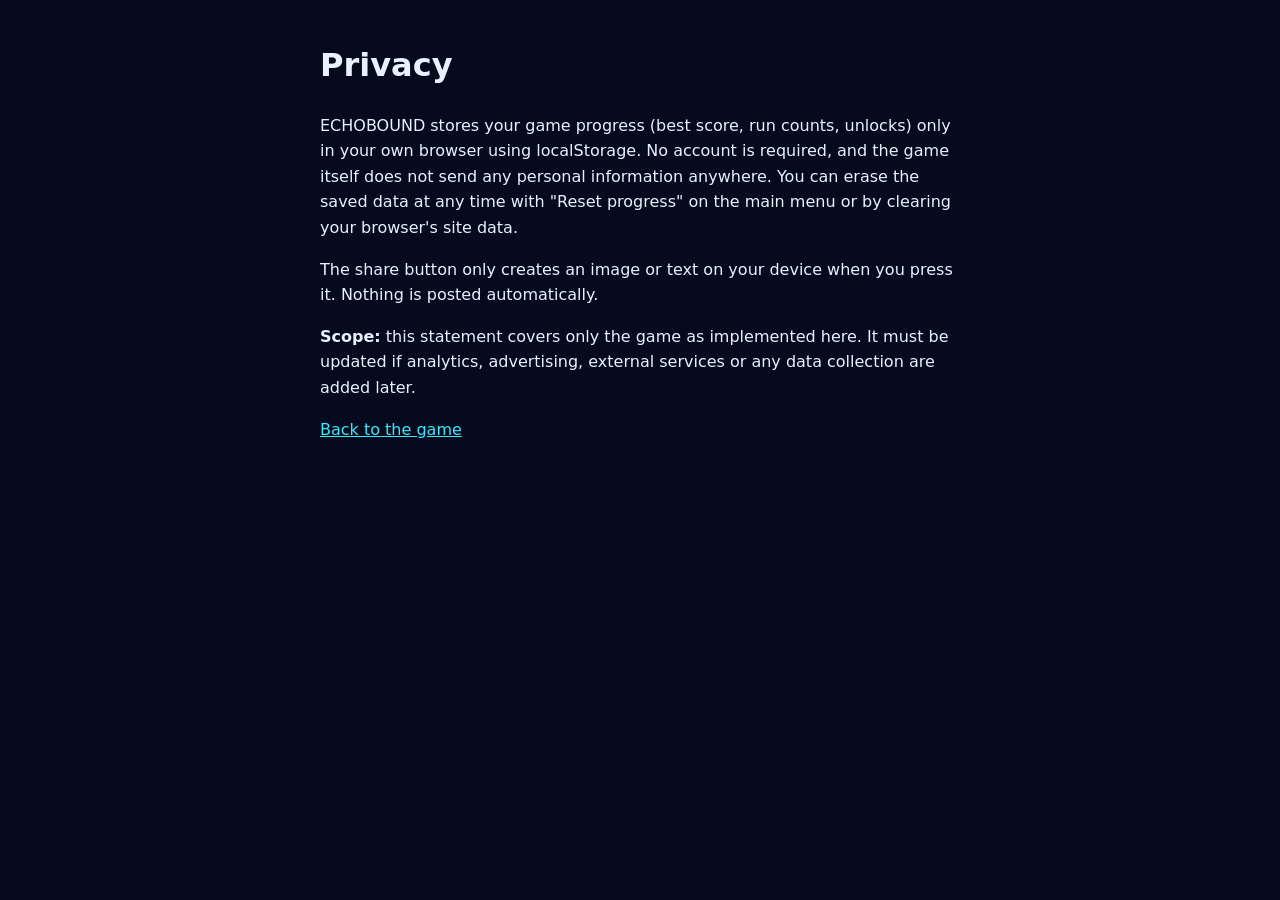
<file: privacy.html>
<!DOCTYPE html>
<html lang="en"><head><meta charset="utf-8"><meta name="viewport" content="width=device-width,initial-scale=1"><title>Privacy · ECHOBOUND</title>
<style>body{font:16px/1.6 system-ui,sans-serif;background:#050a1c;color:#e8f1ff;max-width:640px;margin:40px auto;padding:0 18px}a{color:#38e8ff}</style></head>
<body><h1>Privacy</h1>
<p>ECHOBOUND stores your game progress (best score, run counts, unlocks) only in your own browser using localStorage. No account is required, and the game itself does not send any personal information anywhere. You can erase the saved data at any time with "Reset progress" on the main menu or by clearing your browser's site data.</p>
<p>The share button only creates an image or text on your device when you press it. Nothing is posted automatically.</p>
<p><strong>Scope:</strong> this statement covers only the game as implemented here. It must be updated if analytics, advertising, external services or any data collection are added later.</p>
<p><a href="index.html">Back to the game</a></p></body></html>
</file>
